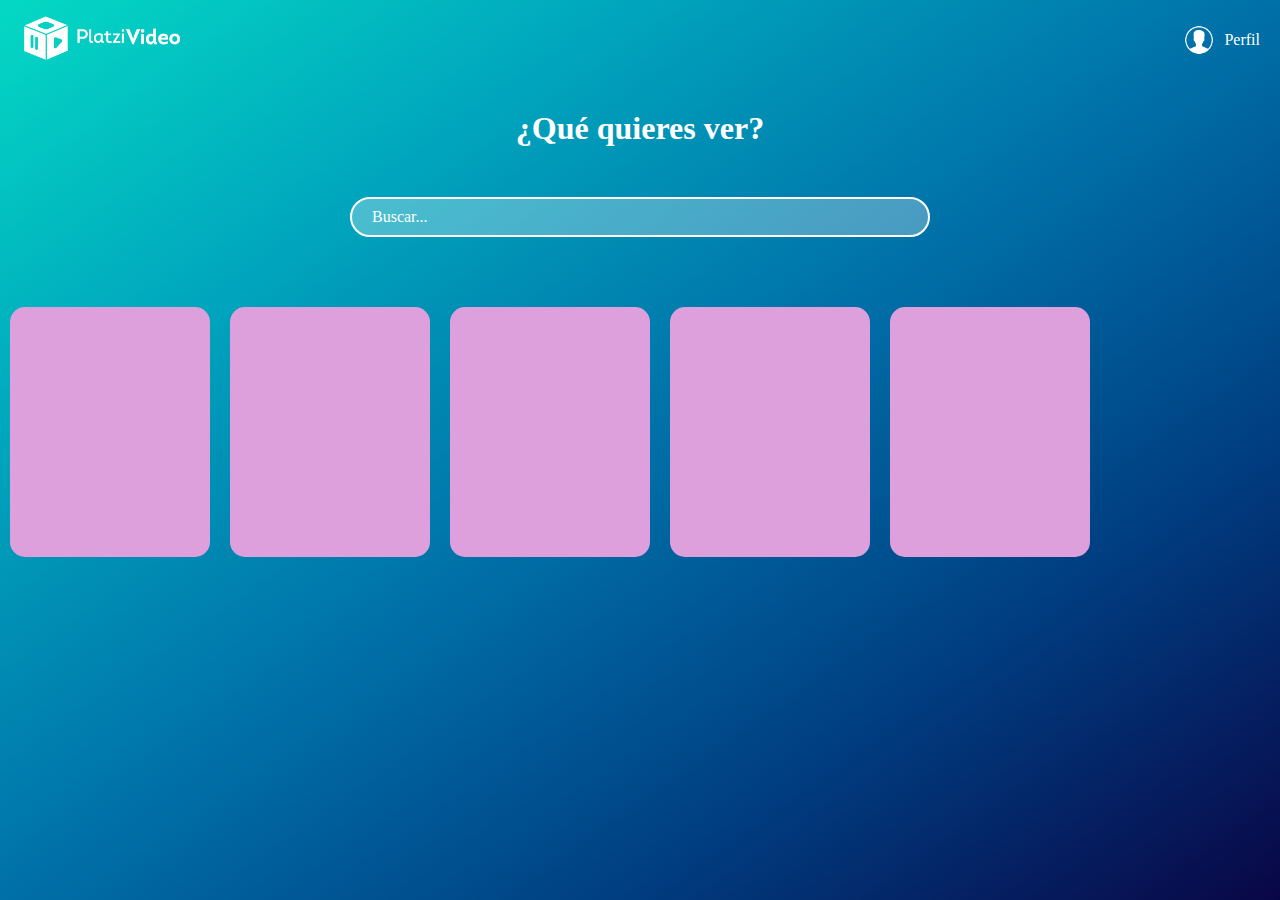
<file: index.html>
<!DOCTYPE html>
<html lang="en">
<head>
    <meta charset="UTF-8">
    <meta http-equiv="X-UA-Compatible" content="IE=edge">
    <meta name="viewport" content="width=device-width, initial-scale=1.0">
    <title>Platzi Video</title>
    <link rel="stylesheet" href="/css/normalize.css">
    <link rel="stylesheet" href="/css/main.css">
    <link rel="preconnect" href="https://fonts.gstatic.com">
<link href="https://fonts.googleapis.com/css2?family=Nunito:wght@800&family=Poppins:wght@300;600&display=swap" rel="stylesheet">
</head>
<body>
    <header>
        <nav>
            <a href="/index.html">
                <img src="/img/logo-platzi-video-BW2.png" alt="Logo de Platzi Video">
            </a>
            <div class="nav-menu global-features">
                <div class="menu-profile">
                    <img class="icon" src="/img/user-icon.png" alt="">
                    <p>Perfil</p>
                </div>
                <ul>
                    <li><a class="normal-text" href="">Account</a></li>
                    <li><a class="normal-text" href="">Logout</a></li>
                </ul>
            </div>
        </nav>
    </header>
    <main>
        <h2>¿Qué quieres ver?</h2>
        <input class="normal-text" type="
        text" placeholder="Buscar...">
        <article>
            <div class="movie-chart">
                <h4></h4>
                <p></p>
            </div>
            <div class="movie-chart">
                <h4></h4>
                <p></p>
            </div>
            <div class="movie-chart">
                <h4></h4>
                <p></p>
            </div>
            <div class="movie-chart">
                <h4></h4>
                <p></p>
            </div>
            <div class="movie-chart">
                <h4></h4>
                <p></p>
            </div>
        </article>
    </main>
</body>
</html>
</file>
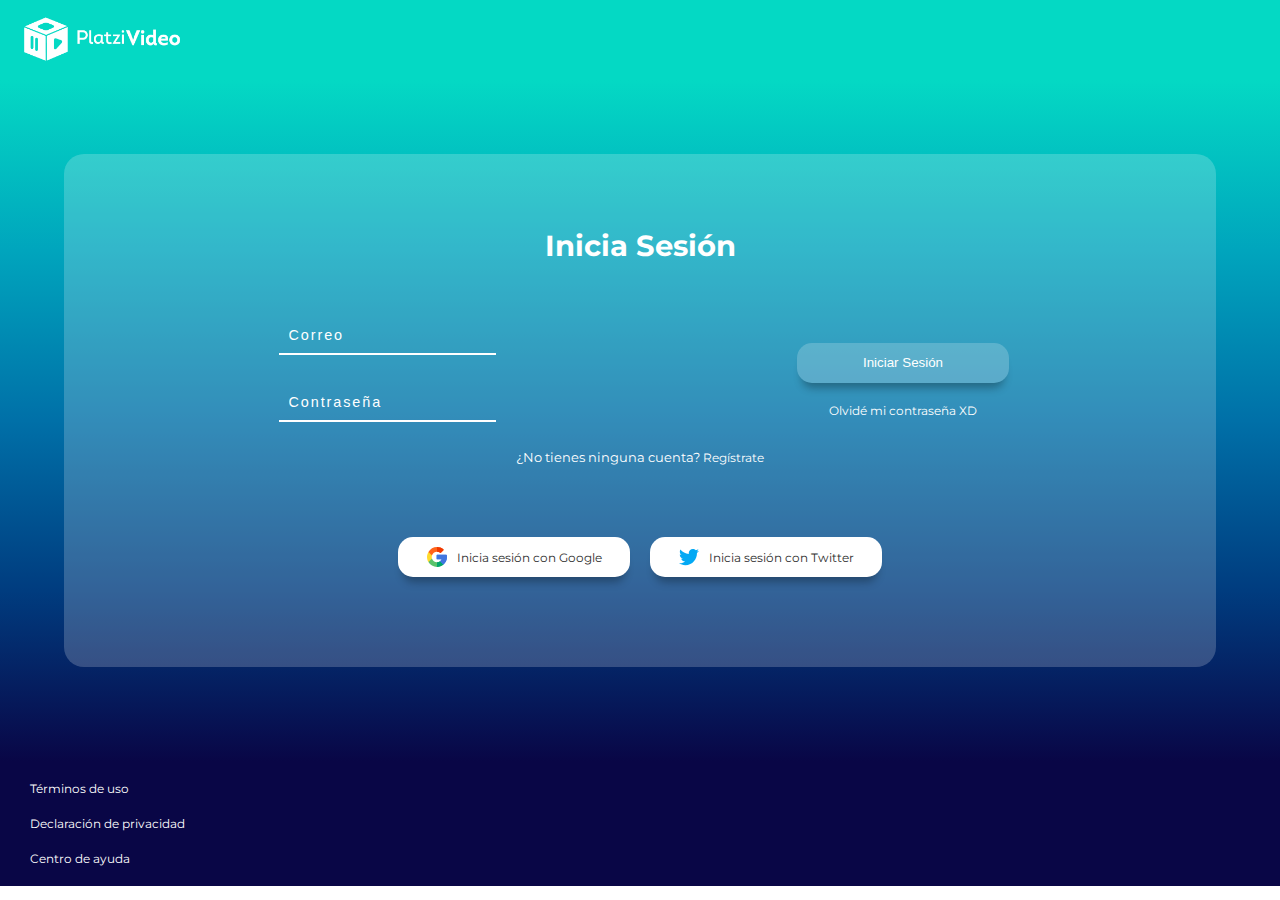
<file: Log-in.html>
<!DOCTYPE html>
<html lang="en">
<head>
    <meta charset="UTF-8">
    <meta http-equiv="X-UA-Compatible" content="IE=edge">
    <meta name="viewport" content="width=device-width, initial-scale=1.0">
    <link rel="stylesheet" href="/css/login.css">
    <link rel="preconnect" href="https://fonts.gstatic.com">
    <link href="https://fonts.googleapis.com/css2?family=Montserrat:wght@500;700&display=swap" rel="stylesheet">
    <link rel="stylesheet" href="/css/tablet.css" media="screen and (min-width: 700px)"> 
    <title>Platzi video</title>
</head>
<body>
    <header>
        <a href="/index.html">
            <img src="/img/logo-platzi-video-BW2.png" alt="Logo de Platzi Video">
        </a>
    </header>
    <section class="main-container">
        <main>
            <h2>Inicia Sesión</h2>
            <form action="" class="form">
                <label for="mail">
                    <input type="email" id="mail" placeholder="Correo" autocomplete="email" required>
                </label>
                <label for="password">
                    <input type="password" id="password" placeholder="Contraseña" required>
                </label>
            </form>
            <div class="login-last">
                <input class="input-button" type="submit" value="Iniciar Sesión">
                <a class="underline-feature" href="/">Olvidé mi contraseña XD</a>
                <label for="remember-me" >
                    <span>Recuérdame</span>
                    <input type="checkbox" name="Recuérdame">
                 </label>
            </div>
            <div class="login-sponsors">
                <a class="input-button" href="" >Inicia sesión con Google</a>
                <a class="input-button" href="" >Inicia sesión con Twitter</a>
            </div>
            <p>¿No tienes ninguna cuenta? <a class="underline-feature" href="">Regístrate</a></p>
        </main>
    </section>
    <footer>
        <a class="underline-feature" href="">Términos de uso</a>
        <a class="underline-feature" href="">Declaración de privacidad</a>
        <a class="underline-feature" href="">Centro de ayuda</a>
    </footer>
</body>
</html>
</file>
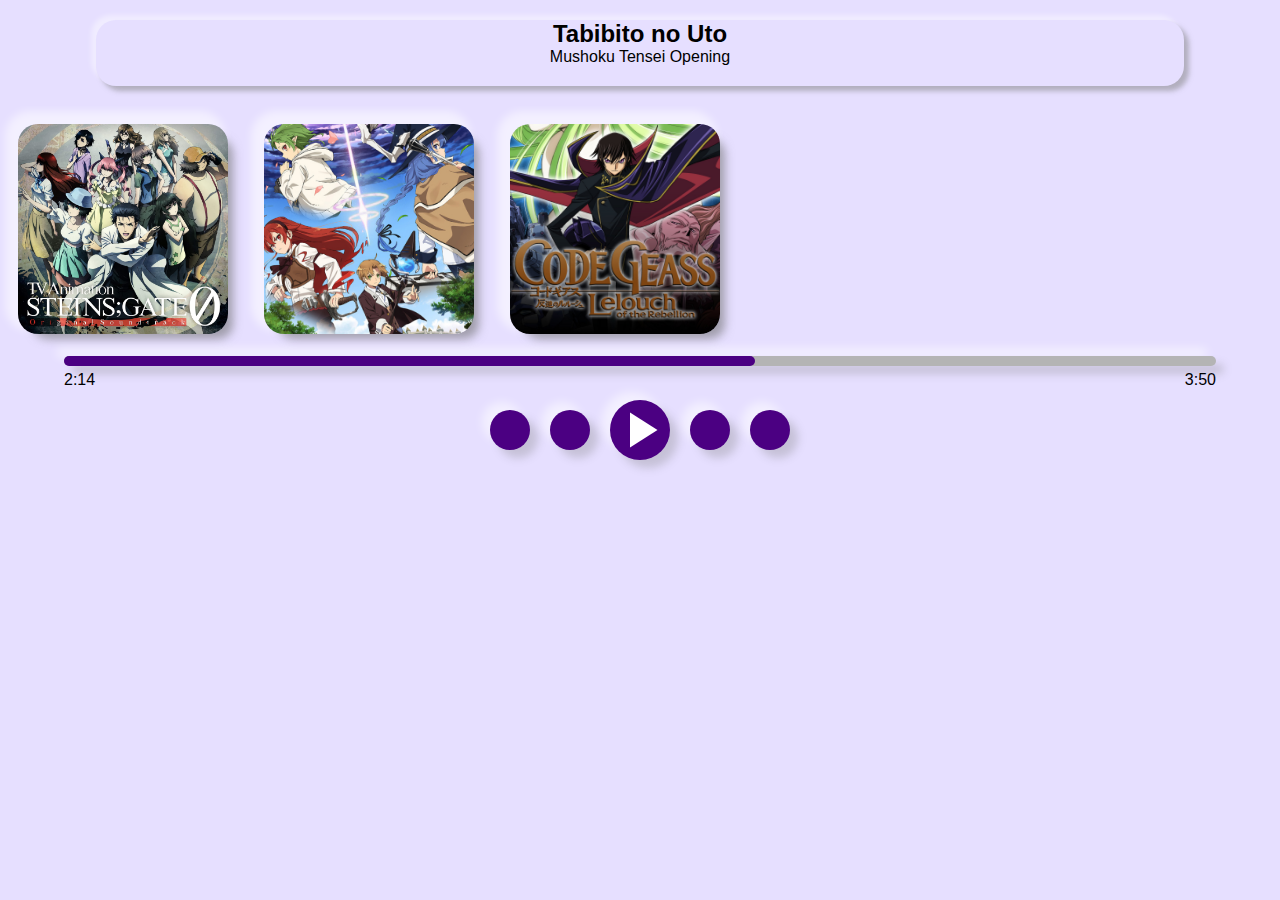
<file: music.html>
<!DOCTYPE html>
<html lang="en">
<head>
    <meta charset="UTF-8">
    <meta http-equiv="X-UA-Compatible" content="IE=edge">
    <meta name="viewport" content="width=device-width, initial-scale=1.0">
    <title>Paata</title>
    <link rel="stylesheet" href="/css/normalize.css">
    <link rel="stylesheet" href="/css/music.css">
</head>
<body>
    <section class="header">
        <div class="top">
            <h2>Tabibito no Uto</h2>
            <p>Mushoku Tensei Opening</p>
        </div>
    </section>
    <section class="cards">
        <div class="card1 card-container">
            <img src="/STEINS;GATE_0_OST.jpg" alt="">
        </div>
        <div class="card2 card-container">
            <img src="/mushoku-tensei-featured.png" alt="">
        </div>
        <div class="card3 card-container">
            <img src="/91SvtdtfL0L._RI_.jpg" alt="">
        </div>
    </section>
    <section class="progress-bar">
        <div class="bar">
            <div class="bar-filled"></div>
        </div>
        <div class="time"><span> 2:14</span><span></span>3:50</div>
    </section>
    <section class="buttons">
        <button class="button1"></button>
        <button class="button2"></button>
        <button class="button3"></button>
        <button class="button4"></button>
        <button class="button5"></button>
    </section>
</body>
</html>
</file>
<file: css/main.css>
html{
    font-size: 62.5%;
}
*{
    box-sizing: border-box;
}
.icon{
    height: 30px;
}
body{
    background-image: linear-gradient(to right bottom, #04d9c4, #00a5bd, #0070a8, #003c7f, #090646);
    height: 100vh;
    color: white;
    font-family: 'Segoe UI';
    font-size: 1.6rem;
}
nav{
    display: flex;
    justify-content: space-between;
    height: 80px;
    width: 100%;
    padding: 0 20px;
    align-items: center;
}
nav img{
    height: 50px;
    margin-inline-end: 10px;
}
.nav-menu  .menu-profile{
    display: flex;
    align-items: center;
}
nav .nav-menu ul{
    display: none;
    position: absolute;
    list-style: none;
    right: 0;
    margin-inline-end: 20px;
}
.normal-text{
    text-decoration: none;
    color: white;
}
nav .nav-menu  a:hover{
    text-decoration: underline;
}
nav .nav-menu li{
    margin: 10px 0;
    text-align: right;
}
.nav-menu:hover ul{
    display: block;
}
main{
display: flex;
flex-direction: column;
align-items: center;
}
main h2{
    font-size: 3.2rem;
    text-align: center;
    margin: 30px 0 50px;
}
main input{
    width: 70%;
    max-width: 580px;
    height: 40px;
    border-radius: 30px;
    border: 2px solid rgb(255, 255, 255);
    padding: 0 20px;
    background-color: rgba(255, 255, 255, 0.288);
    outline: none;
}
::placeholder{
    color: white;
}
main article{
    display: flex;
    overflow: scroll;
    scroll-behavior: smooth;
    scroll-snap-type: mandatory;
    width: 100%;

}
main article .movie-chart{
    min-height: 250px;
    min-width: 200px;
    background-color: plum;
    margin: 70px 10px 60px;
    padding-bottom: 10px;
    border-radius: 15px;
    scroll-snap-align: center;
    transition: 450ms all;
    transform-origin: center left;
}
.movie-chart:hover ~ .movie-chart{
    transform: translate3d(100px, 0, 0);
}
article:hover .movie-chart{
    opacity:0.5;
}
article:hover .movie-chart:hover {
    transform: scale(1.4);
    opacity: 1;
}
</file>
<file: css/login.css>
/*Estilos base y generales*/
body{
    font-family: 'Montserrat', sans-serif;
    color: white;
    margin: 0;
}
.main-container{
    background-image: linear-gradient(to bottom, #04d9c4, #00a5bd, #0070a8, #003c7f, #090646);;
    padding: 10px 0 30px;
}
a{
    color: white;
    text-decoration: none;
    font-size: .78rem;
}
input{
    outline: none;
    color:white;
    cursor: pointer;
}
.input-button{
    display: flex;
    align-items: center;
    border-radius: 15px;
    border: 0px;
    box-shadow: rgba(0, 0, 0, 0.3) 0px 10px 8px -5px;
    color: white;
    height: 40px;
    justify-content: center;
    margin: 40px 0 20px;
    outline: none;
    width: 212px;
}
.input-button:hover{
    transform: scale(1.05);
}
        /*Estilos específicos*/
header{
    display: flex;
    align-items: center;
    height: 80px;
    width: 100%;
    padding: 10px 20px;
    background-color: #04D9C4;
    box-sizing: border-box;
}
header img{
    height: 50px;
}
main{
    display: grid;
    grid-template-columns: 1fr;
    justify-items: center;
    background-color: rgba(255, 255, 255, 0.2);
    padding: 50px 0%;
    margin: 5%;
    border-radius: 20px;
}
main h2{
    font-size: 1.8rem;
    margin-bottom: 40px;
}
form{
    display: flex;
    flex-direction: column;
    justify-content: center;
}
main form input{
    border: 0px;
    border-bottom:2px solid white;
    background-color: transparent;
    margin: 15px 0;
    padding: 10px;
}
::placeholder{
    color: white;
    font-size: .9rem;
    letter-spacing: .12rem;
    font-family: 'Montserrat' sans-serif;
}
main .login-last{
    display: flex;
    flex-direction: column;
    align-items: center;
}
main .login-last input:nth-child(1){
    background-color: rgba(255, 255, 255, 0.2);
}
main .login-last label{display: none;}
main .login-sponsors {
    display: flex;
    flex-direction: column;
    margin: 50px 0 30px;
}
main .login-sponsors a{
    background-color: white;
    color: rgb(44, 44, 44);
    margin: 10px 10px;
    padding: 0px 10px;
}
main .login-sponsors a:before{
    background-size: 20px;
    content:"";
    height: 20px;
    margin-right: 10px;
    width: 20px;
}
main .login-sponsors a:nth-child(1):before{
    background-image: url(/img/google.svg);
}
main .login-sponsors a:nth-child(2):before{
    background-image: url(/img/twitter.svg);
}
main p{
    font-size: .8rem;
    text-align: center;
}
.underline-feature:hover{
    text-decoration: underline;
}
footer{
    display: flex;
    flex-direction: column;
    background-color: #090646;
    padding: 10px 30px;
}
footer a{
    margin: 10px 0;
}
@media only screen and (min-width:400px){
    main form input{
        width: 250px;
    }
}
</file>
<file: css/tablet.css>
main{
    grid-template-columns: 1fr 1fr;
    padding: 50px 50px;
}
main h2{
    grid-column: span 2;
}
main form input{
    width: 100%;
}
main p{
    grid-row: 3/4;
    grid-column: 1/3;
}
main .login-sponsors{
    grid-column: 1/3;
}
main .login-sponsors{
    flex-direction: row;
}
</file>
<file: css/music.css>
body{
    background-color: rgb(230, 223, 255);
    font-family: -apple-system, BlinkMacSystemFont, 'Segoe UI', Roboto, Oxygen, Ubuntu, Cantarell, 'Open Sans', 'Helvetica Neue', sans-serif ,sans-serif;
}
.header{
    margin: 0;
}
.top{
    display: flex;
    flex-direction: column;
    text-align: center;
    width: 85%;
    border-radius: 20px;
    box-shadow: 5px 5px 5px 0 rgba(128, 128, 128, 0.514) , -5px -5px 5px 0 rgba(255, 255, 255, 0.418);
    margin: 20px auto;
}
.top p{
    margin: 0 0 20px;
}
.cards{
    display: flex;
    justify-items: center;
    overflow-x: scroll;
    scroll-behavior: smooth;
    scroll-snap-type: x proximity;
}
.card-container{
    display: inline-block;
    margin: 18px 18px;
    scroll-snap-align: center;
}
.card-container img{
    height: 210px; width: 210px;
    object-fit: cover;
    border-radius: 20px;
    box-shadow:10px 10px 10px -5px rgba(105, 105, 105, 0.562) ,  -8px -8px 8px 5px rgba(255, 255, 255, 0.527);
    border-radius: 20px;
}
.progress-bar{
    display: flex;
    flex-direction: column;
    margin: 0 auto;
    width: 90%;
}
.bar{
    width: 100%;
    height: 10px;
    background-color: rgb(180, 180, 180);
    border-radius: 10px;
    box-shadow: 8px 8px 8px 0 rgba(128, 128, 128, 0.315) , -8px -8px 10px 0 rgba(255, 255, 255, 0.534);
}
.bar-filled{
    width: 60%;
    height: 10px;
    background-color: indigo;
    border-radius: 10px;
}
.time{
    display: flex;
    justify-content: space-between;
    padding-block-start: 5px;
}
.buttons{
    display: flex;
    align-items: center;
    justify-content: center;
    
}
button{
    width: 40px;
    height: 40px;
    border-radius: 50%;
    border: 0px;
    background-color: indigo;
    margin: 10px;
    box-shadow: 8px 8px 8px 0 rgba(128, 128, 128, 0.315) , -8px -8px 10px 0 rgba(255, 255, 255, 0.534);
}
.button3{
    width: 60px;
    height: 60px;
    background: url(/play_arrow_white_24dp.svg) no-repeat;
    background-position: center;
    background-size: cover;
    background-color: indigo;
}
</file>
